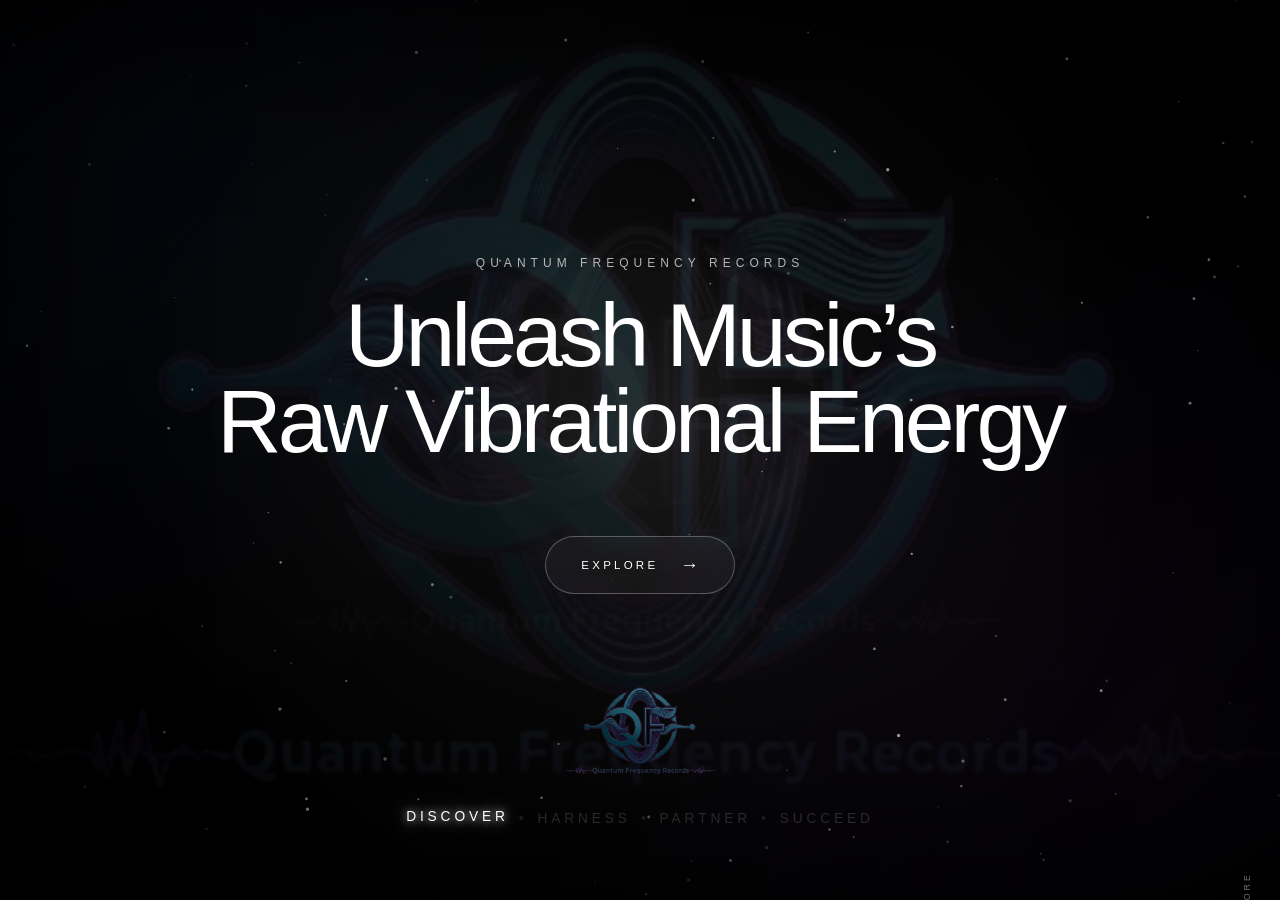
<file: index.html>
<!DOCTYPE html>
<html lang="en">
<head>
    <meta charset="UTF-8">

    <meta
        name="viewport"
        content="width=device-width, initial-scale=1.0"
    >

    <meta
        name="description"
        content="Quantum Frequency Records — Unleash Music's Raw Vibrational Energy."
    >

    <meta
        name="theme-color"
        content="#000000"
    >

    <title>Quantum Frequency Records</title>

    <link
        rel="stylesheet"
        href="css/style.css"
    >
</head>

<body>

    <!-- =========================================================
         LANDING PAGE
    ========================================================== -->

    <main
        id="landing"
        class="landing"
        aria-label="Quantum Frequency Records introduction"
    >

        <!-- Atmospheric background -->
        <div class="ambient-background"></div>

        <!-- Optional background image -->
        <div class="background-image"></div>

        <!-- Large logo watermark -->
        <div
            class="logo-watermark"
            aria-hidden="true"
        >
            <img
                src="assets/images/logo/qfr-logo.png"
                alt=""
            >
        </div>

        <!-- Particle canvas -->
        <canvas
            id="particleCanvas"
            aria-hidden="true"
        ></canvas>

        <!-- Dark cinematic overlay -->
        <div
            class="cinematic-overlay"
            aria-hidden="true"
        ></div>

        <!-- Main content -->
        <section class="landing-content">

            <!-- Main headline -->
            <div class="headline-wrapper">

                <p class="eyebrow">
                    QUANTUM FREQUENCY RECORDS
                </p>

                <h1>
                    Unleash Music’s<br>
                    Raw Vibrational Energy
                </h1>

            </div>


            <!-- Explore button -->
            <button
                id="exploreButton"
                class="explore-button"
                type="button"
            >

                <span class="button-text">
                    Explore
                </span>

                <span
                    class="button-arrow"
                    aria-hidden="true"
                >
                    →
                </span>

            </button>


            <!-- Animated subtitle -->
            <div
                class="subtitle"
                aria-label="Discover, Harness, Partner, Succeed"
            >

                <span class="subtitle-word active">
                    Discover
                </span>

                <span class="subtitle-separator">
                    •
                </span>

                <span class="subtitle-word">
                    Harness
                </span>

                <span class="subtitle-separator">
                    •
                </span>

                <span class="subtitle-word">
                    Partner
                </span>

                <span class="subtitle-separator">
                    •
                </span>

                <span class="subtitle-word">
                    Succeed
                </span>

            </div>

        </section>


        <!-- Bottom logo -->
        <div class="bottom-brand">

            <img
                src="assets/images/logo/qfr-logo.png"
                alt="Quantum Frequency Records"
            >

        </div>


        <!-- Scroll indicator -->
        <div
            class="scroll-indicator"
            aria-hidden="true"
        >

            <span class="scroll-line"></span>

            <span class="scroll-text">
                EXPLORE
            </span>

        </div>

    </main>


    <!-- =========================================================
         JAVASCRIPT
    ========================================================== -->

    <script src="js/landing.js"></script>

</body>
</html>
</file>
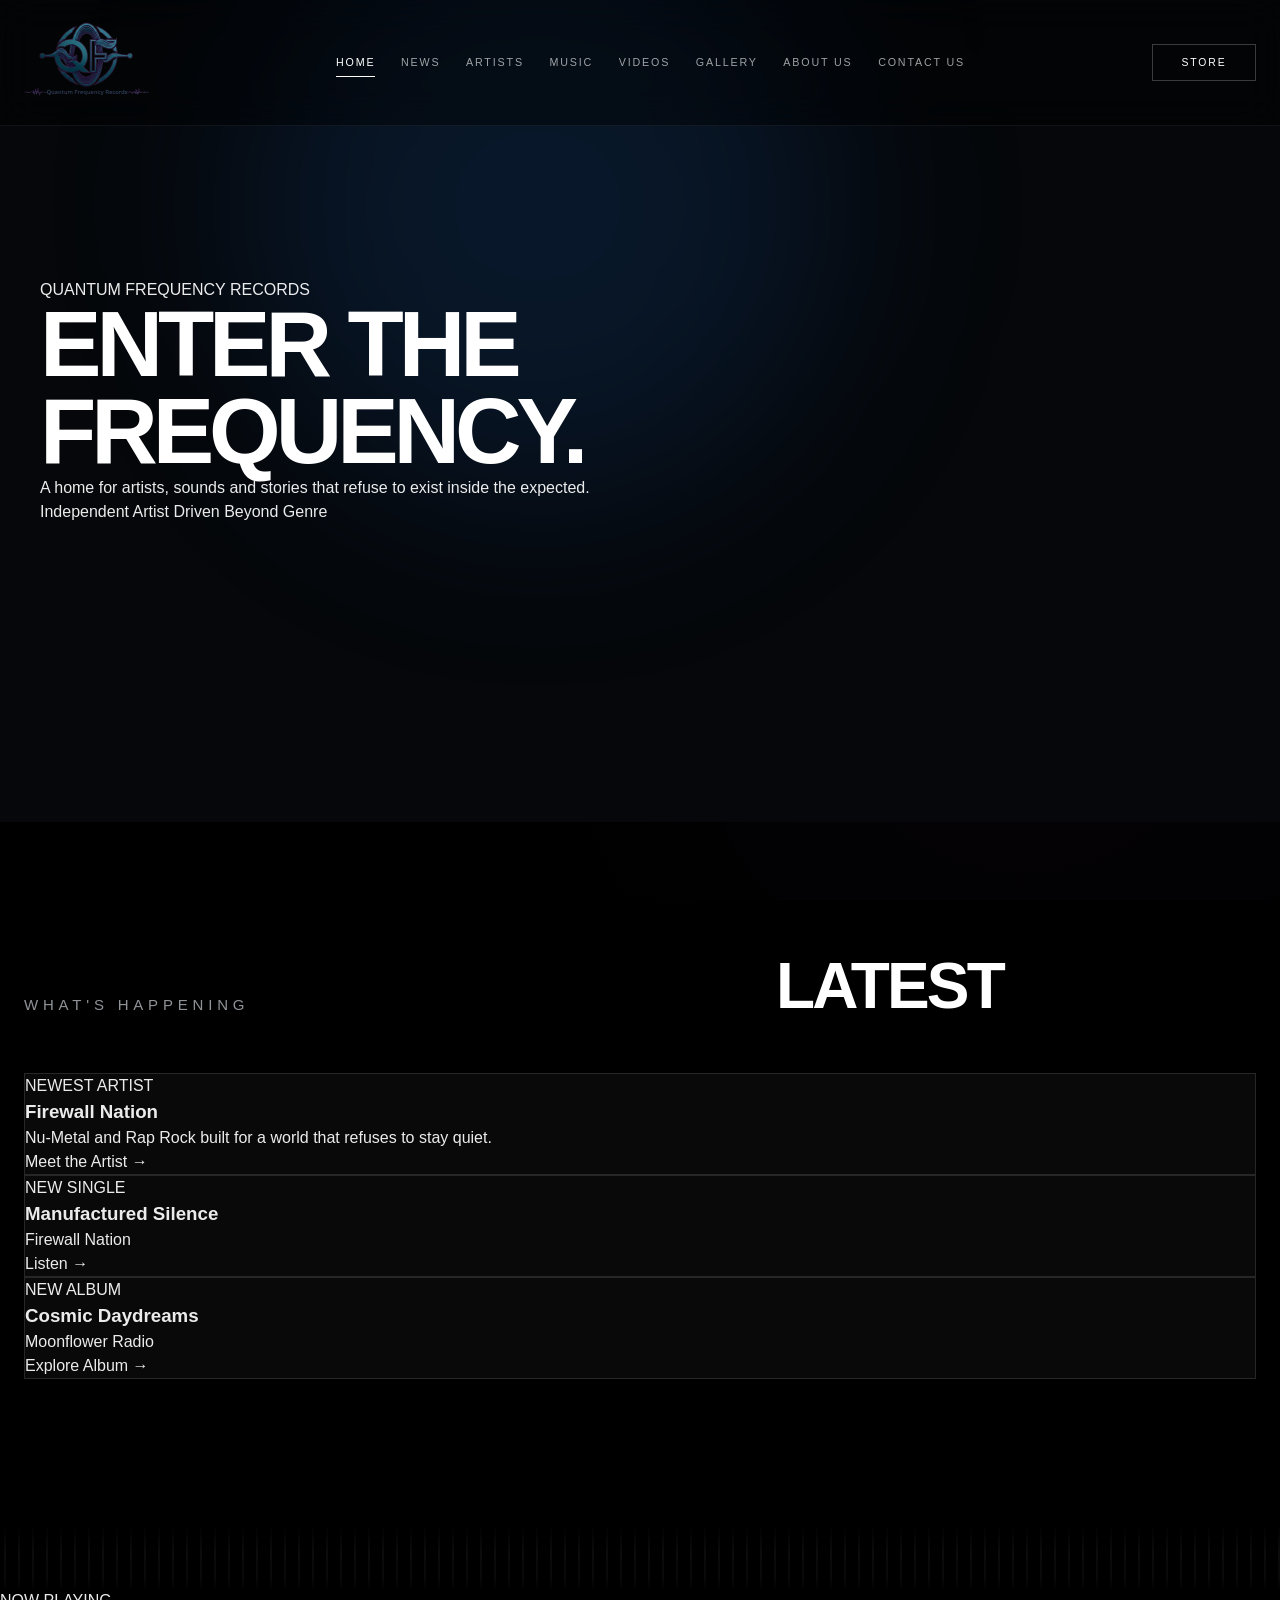
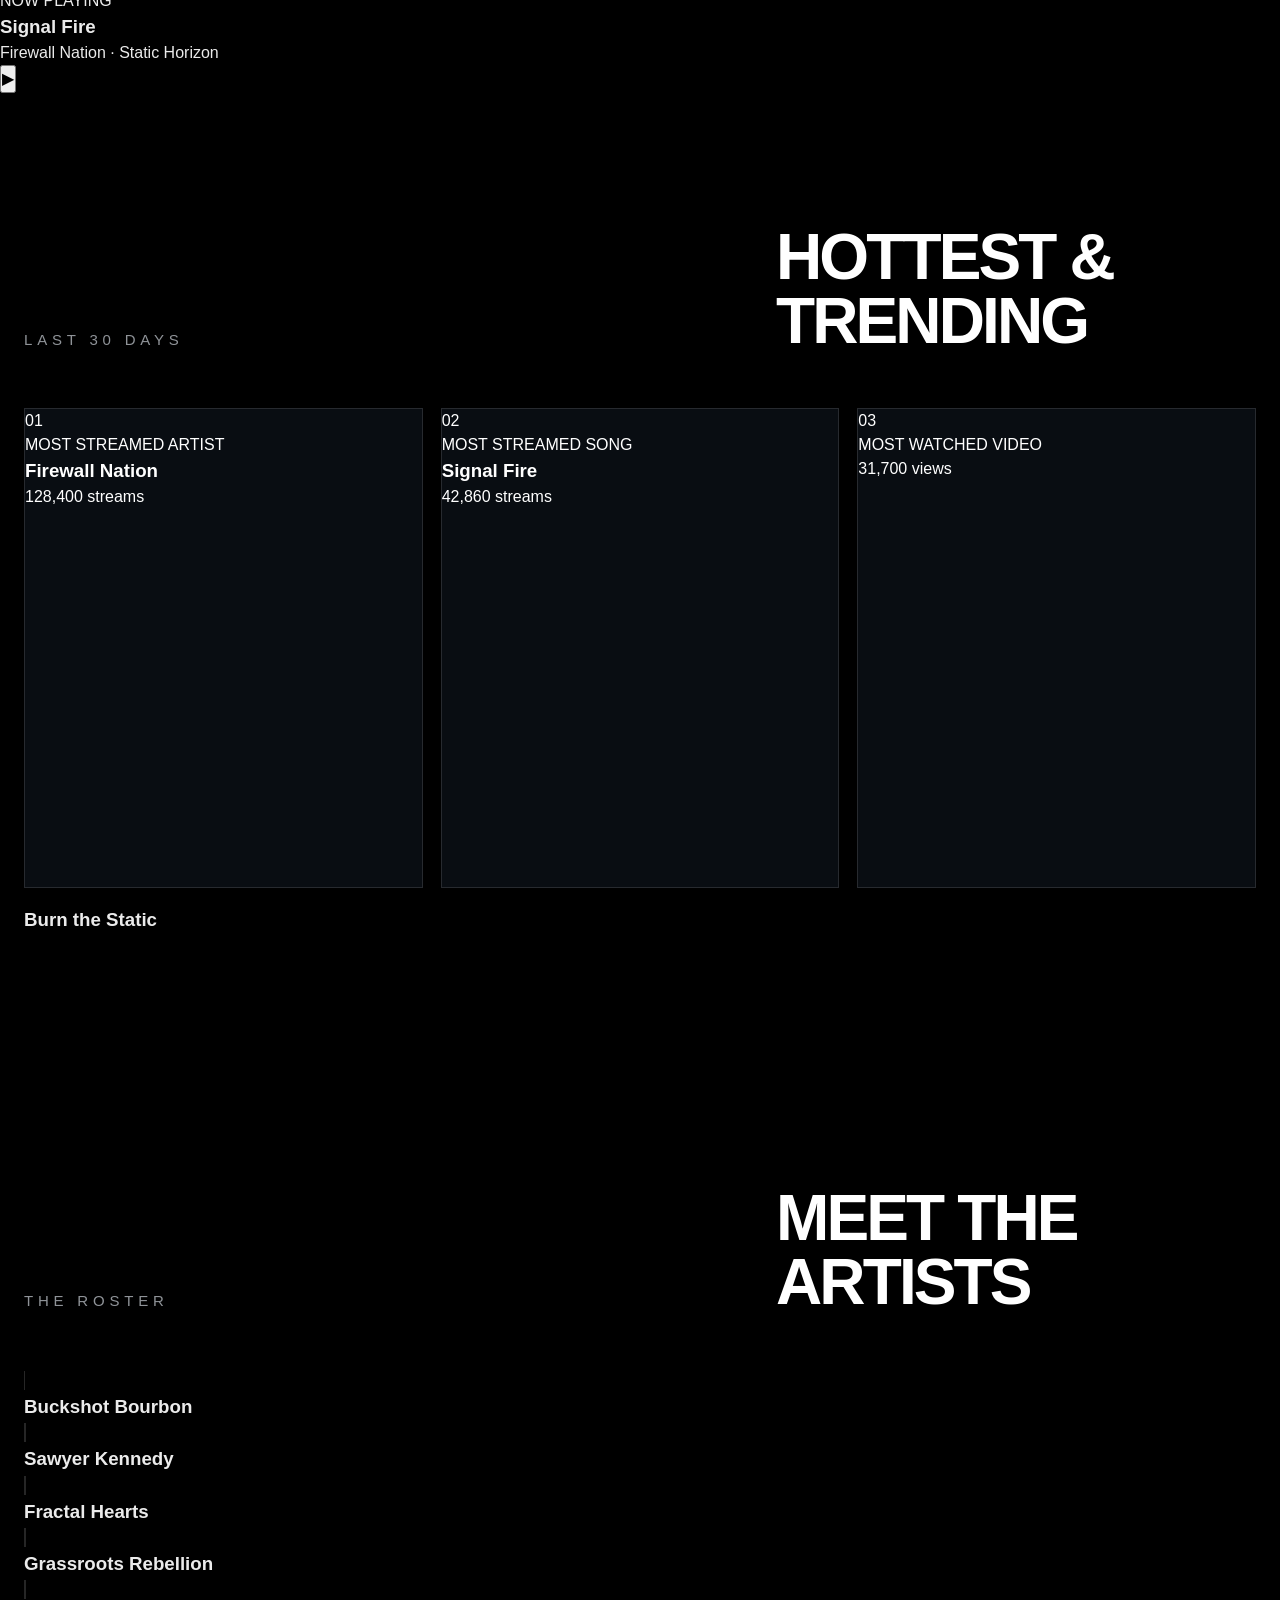
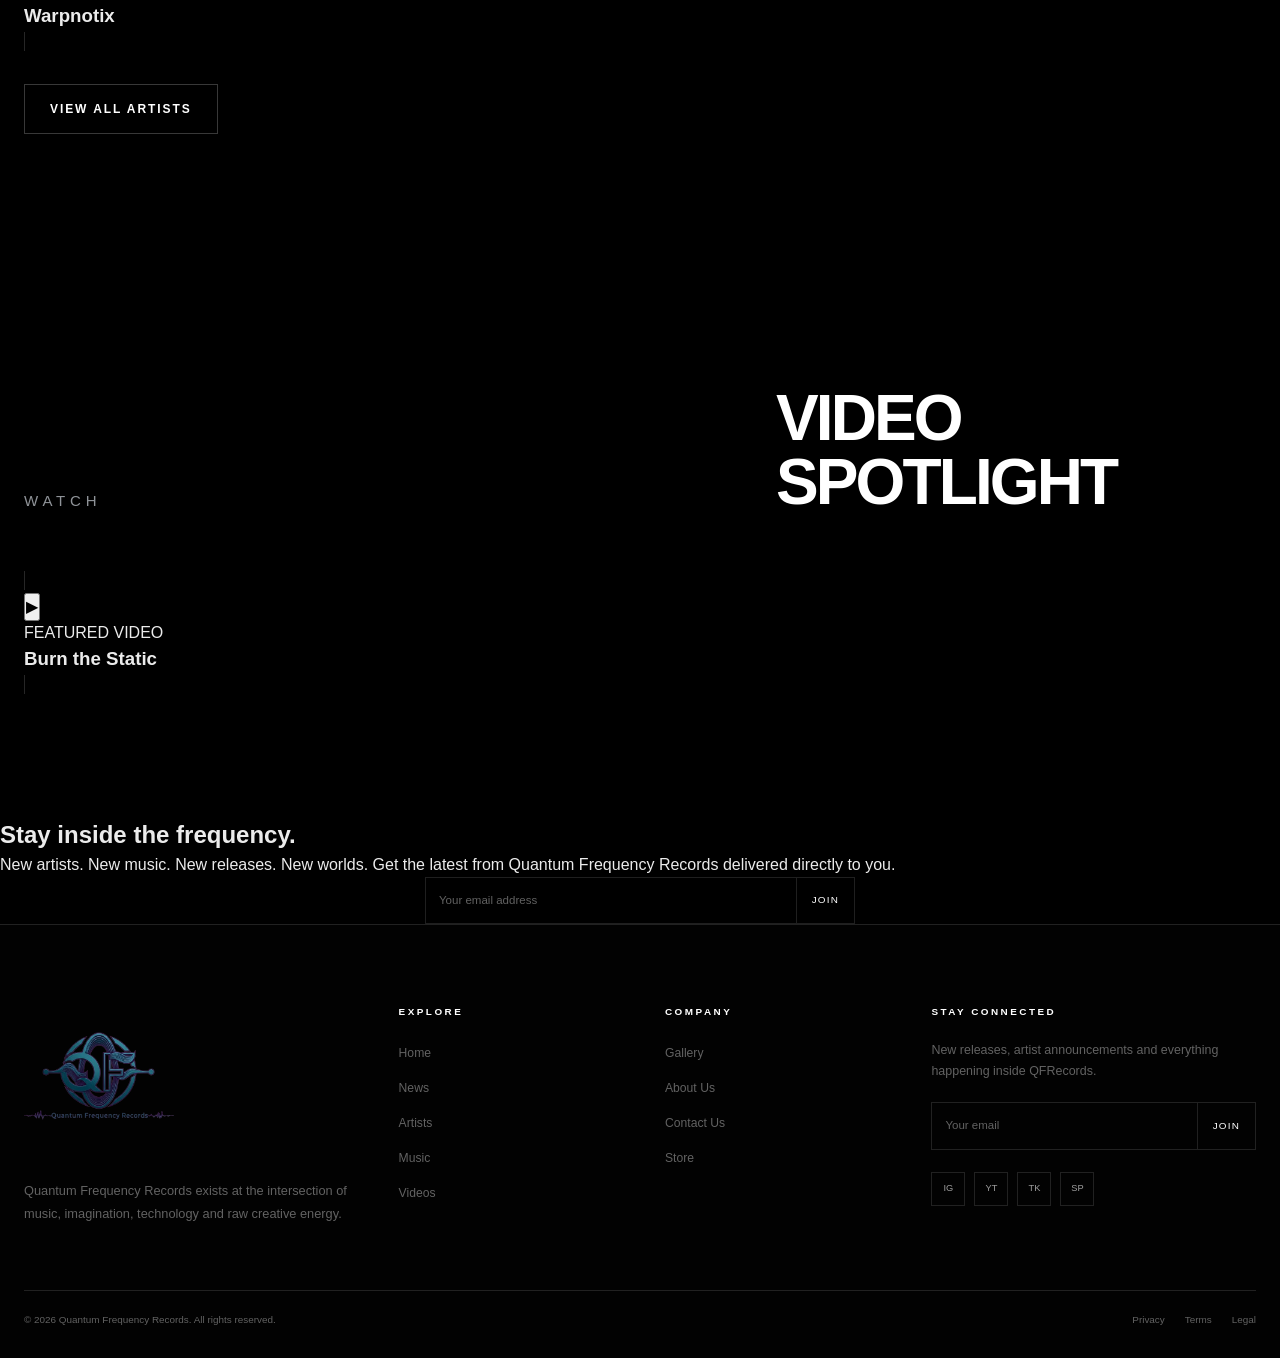
<file: pages/1home.html>
<!DOCTYPE html>
<html lang="en">

<head>

    <meta charset="UTF-8">

    <meta
        name="viewport"
        content="width=device-width, initial-scale=1.0"
    >

    <meta
        name="description"
        content="Quantum Frequency Records — Discover artists, music, videos and the raw energy of the QFRecords universe."
    >

    <meta
        name="theme-color"
        content="#000000"
    >

    <title>
        Quantum Frequency Records
    </title>


    <!-- Universal site styles -->

    <link
        rel="stylesheet"
        href="../css/site.css"
    >


    <!-- Homepage styles -->

    <link
        rel="stylesheet"
        href="../css/home.css"
    >

</head>


<body>

<main class="qfr-page">


    <!-- =====================================================
         UNIVERSAL HEADER
    ====================================================== -->

    <header class="qfr-header">

        <div class="qfr-header-inner">


            <a
                href="../index.html"
                class="qfr-header-logo"
                aria-label="Quantum Frequency Records"
            >

                <img
                    src="../assets/images/logo/qfr-logo.png"
                    alt="Quantum Frequency Records"
                >

            </a>


            <nav
                class="qfr-navigation"
                aria-label="Main navigation"
            >

                <a
                    href="home.html"
                    class="active"
                >
                    Home
                </a>

                <a href="news.html">
                    News
                </a>

                <a href="artists.html">
                    Artists
                </a>

                <a href="music.html">
                    Music
                </a>

                <a href="videos.html">
                    Videos
                </a>

                <a href="gallery.html">
                    Gallery
                </a>

                <a href="about.html">
                    About Us
                </a>

                <a href="contact.html">
                    Contact Us
                </a>

            </nav>


            <div class="qfr-store">

                <a href="store.html">
                    Store
                </a>

            </div>


            <button
                class="qfr-menu-button"
                type="button"
                aria-label="Open navigation menu"
                aria-expanded="false"
            >

                <span></span>
                <span></span>
                <span></span>

            </button>

        </div>


        <!-- Mobile navigation -->

        <div class="qfr-mobile-navigation">

            <nav>

                <a href="home.html">
                    Home
                </a>

                <a href="news.html">
                    News
                </a>

                <a href="artists.html">
                    Artists
                </a>

                <a href="music.html">
                    Music
                </a>

                <a href="videos.html">
                    Videos
                </a>

                <a href="gallery.html">
                    Gallery
                </a>

                <a href="about.html">
                    About Us
                </a>

                <a href="contact.html">
                    Contact Us
                </a>

                <a
                    href="store.html"
                    class="qfr-mobile-store"
                >
                    Store
                </a>

            </nav>

        </div>

    </header>



    <!-- =====================================================
         HOMEPAGE CONTENT
    ====================================================== -->

    <div class="qfr-page-content">


        <!-- =================================================
             HERO
        ================================================== -->

        <section class="qfr-home-hero">


            <div
                class="qfr-home-hero-image"
                aria-hidden="true"
            ></div>


            <div class="qfr-home-hero-content">

                <p class="qfr-home-kicker">
                    QUANTUM FREQUENCY RECORDS
                </p>


                <h1 class="qfr-home-title">
                    Enter the<br>
                    Frequency.
                </h1>


                <p class="qfr-home-intro">

                    A home for artists,
                    sounds and stories that
                    refuse to exist inside the
                    expected.

                </p>


                <div class="qfr-home-meta">

                    <span>
                        Independent
                    </span>

                    <span>
                        Artist Driven
                    </span>

                    <span>
                        Beyond Genre
                    </span>

                </div>

            </div>

        </section>



        <!-- =================================================
             LATEST
        ================================================== -->

        <section class="qfr-section">

            <div class="qfr-container">


                <div class="qfr-section-heading">

                    <p class="qfr-section-kicker">
                        WHAT'S HAPPENING
                    </p>

                    <h2 class="qfr-section-title">
                        Latest
                    </h2>

                </div>


                <div class="qfr-latest-grid">


                    <!-- Featured artist -->

                    <article class="qfr-card qfr-latest-feature">


                        <div
                            class="qfr-feature-image"
                            style="
                                background-image:
                                url('../assets/images/artists/firewall-nation.png');
                            "
                        ></div>


                        <div
                            class="qfr-feature-overlay"
                        ></div>


                        <div class="qfr-feature-content">

                            <p class="qfr-feature-type">
                                NEWEST ARTIST
                            </p>

                            <h3
                               class="qfr-feature-title"
                               data-home-featured-artist
                               >
                               Firewall Nation
                            </h3>

                            <p class="qfr-feature-description">
                                Nu-Metal and Rap Rock
                                built for a world that
                                refuses to stay quiet.
                            </p>

                            <a
                                class="qfr-feature-link"
                                href="artists.html"
                            >
                                Meet the Artist →
                            </a>

                        </div>

                    </article>



                    <!-- New single -->

                    <article class="qfr-card qfr-latest-small">


                        <div
                            class="qfr-feature-image"
                            style="
                                background-image:
                                url('../assets/images/songs/new-single-placeholder.jpg');
                            "
                        ></div>


                        <div
                            class="qfr-feature-overlay"
                        ></div>


                        <div class="qfr-feature-content">

                            <p class="qfr-feature-type">
                                NEW SINGLE
                            </p>

                            <h3
    class="qfr-feature-title"
    data-home-featured-song
>
    Manufactured Silence
</h3>

                            <p class="qfr-feature-description">
                                Firewall Nation
                            </p>

                            <a
                                class="qfr-feature-link"
                                href="music.html"
                            >
                                Listen →
                            </a>

                        </div>

                    </article>



                    <!-- New album -->

                    <article class="qfr-card qfr-latest-small">


                        <div
                            class="qfr-feature-image"
                            style="
                                background-image:
                                url('../assets/images/albums/new-album-placeholder.jpg');
                            "
                        ></div>


                        <div
                            class="qfr-feature-overlay"
                        ></div>


                        <div class="qfr-feature-content">

                            <p class="qfr-feature-type">
                                NEW ALBUM
                            </p>

                           <h3
    class="qfr-feature-title"
    data-home-featured-album
>
    Cosmic Daydreams   
</h3> 

                            <p class="qfr-feature-description">
                                Moonflower Radio
                            </p>

                            <a
                                class="qfr-feature-link"
                                href="music.html"
                            >
                                Explore Album →
                            </a>

                        </div>

                    </article>


                </div>

            </div>

        </section>



        <!-- =================================================
             SOUND WAVE
        ================================================== -->

        <div class="qfr-wave-divider"></div>



        <!-- =================================================
             NOW PLAYING UNIVERSE
        ================================================== -->

        <section class="qfr-now-playing">

            <div class="qfr-now-playing-inner">


                <div class="qfr-now-label">
                    NOW PLAYING
                </div>


                <div class="qfr-now-track">


                    <div
                        class="qfr-now-art"
                        aria-hidden="true"
                    ></div>


                    <div class="qfr-now-information">

                        <h3>
                            Signal Fire
                        </h3>

                        <p>
                            Firewall Nation
                            · Static Horizon
                        </p>

                    </div>

                </div>


                <div class="qfr-player">

                    <div
                        class="qfr-player-bars"
                        aria-hidden="true"
                    >

                        <span></span>
                        <span></span>
                        <span></span>
                        <span></span>
                        <span></span>
                        <span></span>

                    </div>


                    <button
                        class="qfr-player-button"
                        type="button"
                        id="nowPlayingButton"
                        aria-label="Play current song"
                    >
                        ▶
                    </button>

                </div>


            </div>

        </section>



        <!-- =================================================
             TRENDING
        ================================================== -->

        <section class="qfr-section">

            <div class="qfr-container">


                <div class="qfr-section-heading">

                    <p class="qfr-section-kicker">
                        LAST 30 DAYS
                    </p>

                    <h2 class="qfr-section-title">
                        Hottest & Trending
                    </h2>

                </div>


                <div class="qfr-trending-grid">


                    <!-- Artist -->

                    <article class="qfr-card qfr-trending-card">

                        <div>

                            <div class="qfr-trending-number">
                                01
                            </div>

                            <p class="qfr-trending-type">
                                MOST STREAMED ARTIST
                            </p>

                        </div>


                        <div>

                            <h3 class="qfr-trending-name">
                                Firewall Nation
                            </h3>

                            <p class="qfr-trending-stat">
                                128,400 streams
                            </p>

                        </div>

                    </article>



                    <!-- Song -->

                    <article class="qfr-card qfr-trending-card">

                        <div>

                            <div class="qfr-trending-number">
                                02
                            </div>

                            <p class="qfr-trending-type">
                                MOST STREAMED SONG
                            </p>

                        </div>


                        <div>

                            <h3 class="qfr-trending-name">
                                Signal Fire
                            </h3>

                            <p class="qfr-trending-stat">
                                42,860 streams
                            </p>

                        </div>

                    </article>



                    <!-- Video -->

                    <article class="qfr-card qfr-trending-card">

                        <div>

                            <div class="qfr-trending-number">
                                03
                            </div>

                            <p class="qfr-trending-type">
                                MOST WATCHED VIDEO
                            </p>

                        </div>


                        <div>


                            </>

                            <p class="qfr-trending-stat">
                                31,700 views
                            </p>

                        </div>

                    </article>

                    <h3
    class="qfr-video-title"
    data-home-featured-video
>
    Burn the Static
</h3>

                </div>

            </div>

        </section>



        <!-- =================================================
             ARTISTS
        ================================================== -->

        <section class="qfr-section">

            <div class="qfr-container">


                <div class="qfr-section-heading">

                    <p class="qfr-section-kicker">
                        THE ROSTER
                    </p>

                    <h2 class="qfr-section-title">
                        Meet the Artists
                    </h2>

                </div>


                <div class="qfr-artist-strip">


                    <a
                        href="artists.html"
                        class="qfr-card qfr-artist-item"
                    >

                        <div
                            class="qfr-artist-image"
                            style="
                                background-image:
                                url('../assets/images/artists/buckshot-bourbon.jpg');
                            "
                        ></div>

                        <div class="qfr-artist-overlay"></div>

                        <h3 class="qfr-artist-name">
                            Buckshot Bourbon
                        </h3>

                    </a>



                    <a
                        href="artists.html"
                        class="qfr-card qfr-artist-item"
                    >

                        <div
                            class="qfr-artist-image"
                            style="
                                background-image:
                                url('../assets/images/artists/sawyer-kennedy.jpg');
                            "
                        ></div>

                        <div class="qfr-artist-overlay"></div>

                        <h3 class="qfr-artist-name">
                            Sawyer Kennedy
                        </h3>

                    </a>



                    <a
                        href="artists.html"
                        class="qfr-card qfr-artist-item"
                    >

                        <div
                            class="qfr-artist-image"
                            style="
                                background-image:
                                url('../assets/images/artists/fractal-hearts.jpg');
                            "
                        ></div>

                        <div class="qfr-artist-overlay"></div>

                        <h3 class="qfr-artist-name">
                            Fractal Hearts
                        </h3>

                    </a>



                    <a
                        href="artists.html"
                        class="qfr-card qfr-artist-item"
                    >

                        <div
                            class="qfr-artist-image"
                            style="
                                background-image:
                                url('../assets/images/artists/grassroots-rebellion.jpg');
                            "
                        ></div>

                        <div class="qfr-artist-overlay"></div>

                        <h3 class="qfr-artist-name">
                            Grassroots Rebellion
                        </h3>

                    </a>



                    <a
                        href="artists.html"
                        class="qfr-card qfr-artist-item"
                    >

                        <div
                            class="qfr-artist-image"
                            style="
                                background-image:
                                url('../assets/images/artists/warpnotix.jpg');
                            "
                        ></div>

                        <div class="qfr-artist-overlay"></div>

                        <h3 class="qfr-artist-name">
                            Warpnotix
                        </h3>

                    </a>


                </div>


                <div style="margin-top: 30px;">

                    <a
                        href="artists.html"
                        class="qfr-button"
                    >
                        View All Artists
                    </a>

                </div>

            </div>

        </section>



        <!-- =================================================
             VIDEO SPOTLIGHT
        ================================================== -->

        <section class="qfr-section">

            <div class="qfr-container">


                <div class="qfr-section-heading">

                    <p class="qfr-section-kicker">
                        WATCH
                    </p>

                    <h2 class="qfr-section-title">
                        Video Spotlight
                    </h2>

                </div>


                <a
                    href="videos.html"
                    class="qfr-card qfr-video-feature"
                >


                    <div
                        class="qfr-video-background"
                    ></div>


                    <div
                        class="qfr-video-overlay"
                    ></div>


                    <div
                        class="qfr-video-content"
                    >

                        <button
                            class="qfr-video-play"
                            type="button"
                            aria-label="Play video"
                        >
                            ▶
                        </button>


                        <p class="qfr-feature-type">
                            FEATURED VIDEO
                        </p>


                        <h3 class="qfr-video-title">
                            Burn the Static
                        </h3>

                    </div>

                </a>

            </div>

        </section>



        <!-- =================================================
             NEWSLETTER / CTA
        ================================================== -->

        <section class="qfr-home-cta">

            <h2>
                Stay inside
                the frequency.
            </h2>


            <p>

                New artists. New music.
                New releases. New worlds.

                Get the latest from
                Quantum Frequency Records
                delivered directly to you.

            </p>


            <form
                class="qfr-newsletter-form"
                style="
                    max-width: 430px;
                    margin: 0 auto;
                "
            >

                <input
                    type="email"
                    placeholder="Your email address"
                    required
                >

                <button type="submit">
                    Join
                </button>

            </form>

        </section>


    </div>



    <!-- =====================================================
         FOOTER
    ====================================================== -->

    <footer class="qfr-footer">


        <div class="qfr-footer-grid">


            <div class="qfr-footer-brand">

                <img
                    class="qfr-footer-logo"
                    src="../assets/images/logo/qfr-logo.png"
                    alt="Quantum Frequency Records"
                >

                <p class="qfr-footer-description">

                    Quantum Frequency Records
                    exists at the intersection
                    of music, imagination,
                    technology and raw
                    creative energy.

                </p>

            </div>



            <div>

                <h3 class="qfr-footer-heading">
                    Explore
                </h3>

                <ul class="qfr-footer-links">

                    <li>
                        <a href="home.html">
                            Home
                        </a>
                    </li>

                    <li>
                        <a href="news.html">
                            News
                        </a>
                    </li>

                    <li>
                        <a href="artists.html">
                            Artists
                        </a>
                    </li>

                    <li>
                        <a href="music.html">
                            Music
                        </a>
                    </li>

                    <li>
                        <a href="videos.html">
                            Videos
                        </a>
                    </li>

                </ul>

            </div>



            <div>

                <h3 class="qfr-footer-heading">
                    Company
                </h3>

                <ul class="qfr-footer-links">

                    <li>
                        <a href="gallery.html">
                            Gallery
                        </a>
                    </li>

                    <li>
                        <a href="about.html">
                            About Us
                        </a>
                    </li>

                    <li>
                        <a href="contact.html">
                            Contact Us
                        </a>
                    </li>

                    <li>
                        <a href="store.html">
                            Store
                        </a>
                    </li>

                </ul>

            </div>



            <div class="qfr-newsletter">

                <h3 class="qfr-footer-heading">
                    Stay Connected
                </h3>

                <p>

                    New releases,
                    artist announcements
                    and everything
                    happening inside
                    QFRecords.

                </p>


                <form class="qfr-newsletter-form">

                    <input
                        type="email"
                        placeholder="Your email"
                        aria-label="Email address"
                        required
                    >

                    <button type="submit">
                        Join
                    </button>

                </form>


                <div
                    class="qfr-social-links"
                    style="margin-top:22px;"
                >

                    <a href="#">
                        IG
                    </a>

                    <a href="#">
                        YT
                    </a>

                    <a href="#">
                        TK
                    </a>

                    <a href="#">
                        SP
                    </a>

                </div>

            </div>


        </div>



        <div class="qfr-footer-bottom">

            <p>
                © 2026 Quantum Frequency Records.
                All rights reserved.
            </p>


            <div class="qfr-footer-legal">

                <a href="#">
                    Privacy
                </a>

                <a href="#">
                    Terms
                </a>

                <a href="#">
                    Legal
                </a>

            </div>

        </div>


    </footer>


</main>


<script src="../js/site.js"></script>

<script src="../js/data.js"></script>

<script src="../js/home.js"></script>


<script>

/*
    Temporary Now Playing button.

    We will replace this with the actual
    music player once the Music system
    is built.
*/

const nowPlayingButton =
    document.getElementById(
        "nowPlayingButton"
    );


if (nowPlayingButton) {

    nowPlayingButton.addEventListener(
        "click",
        () => {

            alert(
                "The QFRecords Now Playing player will be connected during the Music Phase."
            );

        }
    );

}

</script>


</body>

</html></head>
</file>
<file: css/style.css>
/* ============================================================
   QUANTUM FREQUENCY RECORDS
   LANDING PAGE
   ============================================================ */


/* ------------------------------------------------------------
   RESET
------------------------------------------------------------ */

* {
    margin: 0;
    padding: 0;
    box-sizing: border-box;
}


html {
    width: 100%;
    min-height: 100%;
    background: #000;
    scroll-behavior: smooth;
}


body {
    width: 100%;
    min-height: 100%;
    background: #000;
    color: #fff;
    font-family:
        Inter,
        Helvetica Neue,
        Helvetica,
        Arial,
        sans-serif;

    overflow-x: hidden;
}


/* ------------------------------------------------------------
   LANDING CONTAINER
------------------------------------------------------------ */

.landing {
    position: relative;

    width: 100%;
    min-height: 100svh;

    display: flex;
    align-items: center;
    justify-content: center;

    overflow: hidden;

    background: #000;
}


/* ------------------------------------------------------------
   OPTIONAL BACKGROUND IMAGE
------------------------------------------------------------ */

.background-image {
    position: absolute;
    inset: 0;

    z-index: 0;

    background-image:
        url("../assets/images/backgrounds/landing-background.jpg");

    background-size: cover;
    background-position: center;

    opacity: 0;

    transition: opacity 2s ease;

    pointer-events: none;
}


/*
   If the background image exists, JavaScript will add
   the "background-loaded" class.
*/

.background-loaded .background-image {
    opacity: 0.18;
}


/* ------------------------------------------------------------
   AMBIENT BACKGROUND
------------------------------------------------------------ */

.ambient-background {
    position: absolute;
    inset: -20%;

    z-index: 1;

    background:

        radial-gradient(
            circle at 50% 48%,
            rgba(255, 255, 255, 0.10) 0%,
            rgba(255, 255, 255, 0.035) 18%,
            transparent 48%
        ),

        radial-gradient(
            circle at 15% 20%,
            rgba(100, 140, 255, 0.08),
            transparent 38%
        ),

        radial-gradient(
            circle at 85% 80%,
            rgba(160, 80, 255, 0.07),
            transparent 40%
        );

    animation:
        ambientMovement 18s ease-in-out infinite alternate;

    pointer-events: none;
}


@keyframes ambientMovement {

    0% {
        transform: scale(1) translate3d(0, 0, 0);
    }

    50% {
        transform: scale(1.04) translate3d(-1%, 1%, 0);
    }

    100% {
        transform: scale(1.08) translate3d(1%, -1%, 0);
    }

}


/* ------------------------------------------------------------
   LOGO WATERMARK
------------------------------------------------------------ */

.logo-watermark {
    position: absolute;

    width: min(72vw, 720px);

    left: 50%;
    top: 50%;

    transform:
        translate(-50%, -50%)
        scale(1);

    z-index: 2;

    opacity: 0.035;

    pointer-events: none;

    animation:
        watermarkPulse 12s ease-in-out infinite;
}


.logo-watermark img {
    display: block;

    width: 100%;
    height: auto;

    filter:
        grayscale(100%)
        brightness(2);
}


@keyframes watermarkPulse {

    0%,
    100% {
        opacity: 0.025;
        transform:
            translate(-50%, -50%)
            scale(1);
    }

    50% {
        opacity: 0.055;
        transform:
            translate(-50%, -50%)
            scale(1.035);
    }

}


/* ------------------------------------------------------------
   PARTICLE CANVAS
------------------------------------------------------------ */

#particleCanvas {
    position: absolute;

    inset: 0;

    width: 100%;
    height: 100%;

    z-index: 3;

    pointer-events: none;
}


/* ------------------------------------------------------------
   CINEMATIC OVERLAY
------------------------------------------------------------ */

.cinematic-overlay {
    position: absolute;

    inset: 0;

    z-index: 4;

    pointer-events: none;

    background:

        radial-gradient(
            ellipse at center,
            transparent 25%,
            rgba(0, 0, 0, 0.22) 65%,
            rgba(0, 0, 0, 0.82) 100%
        );

    box-shadow:
        inset 0 0 180px rgba(0, 0, 0, 0.85);
}


/* ------------------------------------------------------------
   LANDING CONTENT
------------------------------------------------------------ */

.landing-content {
    position: relative;

    z-index: 10;

    width: min(92%, 1100px);

    min-height: 100svh;

    display: flex;

    flex-direction: column;

    align-items: center;

    justify-content: center;

    text-align: center;

    padding:
        80px
        20px
        130px;

    animation:
        contentReveal 1.8s ease forwards;
}


@keyframes contentReveal {

    from {
        opacity: 0;
        transform: translateY(20px);
    }

    to {
        opacity: 1;
        transform: translateY(0);
    }

}


/* ------------------------------------------------------------
   EYEBROW
------------------------------------------------------------ */

.eyebrow {
    margin-bottom: 22px;

    font-size: clamp(
        0.55rem,
        1vw,
        0.75rem
    );

    letter-spacing: 0.42em;

    font-weight: 500;

    opacity: 0.68;
}


/* ------------------------------------------------------------
   HEADLINE
------------------------------------------------------------ */

.headline-wrapper {
    max-width: 1050px;
}


h1 {
    font-size: clamp(
        2.4rem,
        7vw,
        6.8rem
    );

    line-height: 0.96;

    letter-spacing: -0.045em;

    font-weight: 300;

    text-wrap: balance;

    text-shadow:
        0 0 30px rgba(255, 255, 255, 0.06),
        0 0 80px rgba(255, 255, 255, 0.035);
}


/* ------------------------------------------------------------
   EXPLORE BUTTON
------------------------------------------------------------ */

.explore-button {
    position: relative;

    margin-top: 72px;

    min-width: 190px;

    padding: 17px 27px;

    border: 1px solid rgba(255, 255, 255, 0.28);

    border-radius: 999px;

    background:
        rgba(255, 255, 255, 0.035);

    color: #fff;

    display: flex;

    align-items: center;
    justify-content: center;

    gap: 22px;

    font-size: 0.72rem;

    letter-spacing: 0.28em;

    text-transform: uppercase;

    cursor: pointer;

    backdrop-filter: blur(12px);

    -webkit-backdrop-filter: blur(12px);

    transition:
        transform 0.35s ease,
        background 0.35s ease,
        border-color 0.35s ease,
        box-shadow 0.35s ease;

    overflow: hidden;
}


.explore-button::before {
    content: "";

    position: absolute;

    inset: 0;

    background:
        linear-gradient(
            110deg,
            transparent 20%,
            rgba(255, 255, 255, 0.15) 50%,
            transparent 80%
        );

    transform: translateX(-120%);

    transition:
        transform 0.8s ease;
}


.explore-button:hover::before {
    transform: translateX(120%);
}


.explore-button:hover {
    transform: translateY(-3px);

    border-color:
        rgba(255, 255, 255, 0.65);

    background:
        rgba(255, 255, 255, 0.09);

    box-shadow:
        0 0 30px rgba(255, 255, 255, 0.08);
}


.explore-button:active {
    transform: translateY(0);
}


.button-text,
.button-arrow {
    position: relative;

    z-index: 2;
}


.button-arrow {
    font-size: 1.15rem;

    letter-spacing: 0;

    transition:
        transform 0.3s ease;
}


.explore-button:hover .button-arrow {
    transform: translateX(5px);
}


/* ------------------------------------------------------------
   SUBTITLE
------------------------------------------------------------ */

.subtitle {
    position: absolute;

    bottom: 74px;

    left: 20px;
    right: 20px;

    display: flex;

    justify-content: center;
    align-items: center;

    flex-wrap: wrap;

    gap: 10px;

    font-size: clamp(
        0.62rem,
        1.3vw,
        0.86rem
    );

    letter-spacing: 0.28em;

    text-transform: uppercase;

    color: rgba(255, 255, 255, 0.38);
}


.subtitle-word {
    position: relative;

    transition:
        color 0.8s ease,
        opacity 0.8s ease,
        text-shadow 0.8s ease,
        transform 0.8s ease;

    opacity: 0.38;
}


.subtitle-word.active {
    color: #fff;

    opacity: 1;

    transform: translateY(-2px);

    text-shadow:
        0 0 8px rgba(255, 255, 255, 0.9),
        0 0 22px rgba(255, 255, 255, 0.65),
        0 0 50px rgba(255, 255, 255, 0.35);
}


.subtitle-separator {
    opacity: 0.25;
}


/* ------------------------------------------------------------
   BOTTOM BRAND
------------------------------------------------------------ */

.bottom-brand {
    position: absolute;

    z-index: 12;

    bottom: 90px;

    left: 50%;

    transform: translateX(-50%);

    width: min(150px, 28vw);

    opacity: 0.78;

    pointer-events: none;
}


.bottom-brand img {
    display: block;

    width: 100%;

    height: auto;
}


/* ------------------------------------------------------------
   SCROLL INDICATOR
------------------------------------------------------------ */

.scroll-indicator {
    position: absolute;

    z-index: 12;

    right: 28px;

    bottom: 28px;

    display: flex;

    align-items: center;

    gap: 12px;

    transform: rotate(-90deg);

    transform-origin: right bottom;

    opacity: 0.42;

    pointer-events: none;
}


.scroll-text {
    font-size: 0.55rem;

    letter-spacing: 0.35em;
}


.scroll-line {
    display: block;

    width: 55px;

    height: 1px;

    background:
        rgba(255, 255, 255, 0.65);

    position: relative;

    overflow: hidden;
}


.scroll-line::after {
    content: "";

    position: absolute;

    top: 0;
    left: -100%;

    width: 100%;
    height: 100%;

    background: #fff;

    animation:
        scrollLine 2.2s ease-in-out infinite;
}


@keyframes scrollLine {

    0% {
        left: -100%;
    }

    50% {
        left: 0;
    }

    100% {
        left: 100%;
    }

}


/* ------------------------------------------------------------
   TRANSITION STATE
------------------------------------------------------------ */

.landing.is-exiting {
    animation:
        landingExit 1.2s ease forwards;
}


@keyframes landingExit {

    from {
        opacity: 1;
        transform: scale(1);
    }

    to {
        opacity: 0;
        transform: scale(1.025);
    }

}


/* ------------------------------------------------------------
   ACCESSIBILITY
------------------------------------------------------------ */

.explore-button:focus-visible {
    outline: 2px solid #fff;

    outline-offset: 5px;
}


@media (prefers-reduced-motion: reduce) {

    *,
    *::before,
    *::after {
        animation-duration: 0.001ms !important;
        animation-iteration-count: 1 !important;
        scroll-behavior: auto !important;
        transition-duration: 0.001ms !important;
    }

}


/* ------------------------------------------------------------
   MOBILE
------------------------------------------------------------ */

@media (max-width: 600px) {

    .landing-content {
        padding:
            70px
            18px
            120px;
    }


    .eyebrow {
        letter-spacing: 0.25em;

        margin-bottom: 18px;
    }


    h1 {
        font-size:
            clamp(
                2.35rem,
                12vw,
                4.2rem
            );

        line-height: 0.98;
    }


    .explore-button {
        margin-top: 55px;

        min-width: 165px;

        padding: 15px 22px;
    }


    .subtitle {
        bottom: 62px;

        gap: 7px;

        letter-spacing: 0.16em;

        font-size: 0.58rem;
    }


    .bottom-brand {
        bottom: 17px;

        width: 115px;
    }


    .scroll-indicator {
        display: none;
    }


    .logo-watermark {
        width: 100vw;
    }

}


/* ------------------------------------------------------------
   VERY SMALL SCREENS
------------------------------------------------------------ */

@media (max-width: 380px) {

    h1 {
        font-size: 2.15rem;
    }


    .subtitle {
        max-width: 300px;

        margin: 0 auto;

        line-height: 1.8;
    }

}
</file>
<file: css/site.css>
/* ============================================================
   QUANTUM FREQUENCY RECORDS
   UNIVERSAL SITE SYSTEM
   ============================================================ */


/* ------------------------------------------------------------
   GLOBAL VARIABLES
------------------------------------------------------------ */

:root {

    --qfr-black: #050505;

    --qfr-black-deep: #000000;

    --qfr-white: #ffffff;

    --qfr-text: rgba(255, 255, 255, 0.92);

    --qfr-text-soft: rgba(255, 255, 255, 0.62);

    --qfr-text-muted: rgba(255, 255, 255, 0.38);

    --qfr-line: rgba(255, 255, 255, 0.12);

    --qfr-line-bright: rgba(255, 255, 255, 0.28);

    --qfr-glass:
        rgba(255, 255, 255, 0.035);

    --qfr-radius: 2px;

    --qfr-page-width: 1400px;

    --qfr-transition:
        0.35s cubic-bezier(0.22, 1, 0.36, 1);

}


/* ------------------------------------------------------------
   RESET
------------------------------------------------------------ */

* {
    margin: 0;
    padding: 0;
    box-sizing: border-box;
}


html {
    width: 100%;
    min-height: 100%;

    background:
        var(--qfr-black-deep);

    color:
        var(--qfr-white);

    scroll-behavior: smooth;
}


body {
    width: 100%;
    min-height: 100vh;

    background:
        var(--qfr-black-deep);

    color:
        var(--qfr-text);

    font-family:
        Inter,
        Helvetica Neue,
        Helvetica,
        Arial,
        sans-serif;

    line-height: 1.5;

    overflow-x: hidden;

    -webkit-font-smoothing: antialiased;

    text-rendering: optimizeLegibility;
}


img {
    display: block;

    max-width: 100%;
}


button,
input,
textarea,
select {
    font:
        inherit;
}


button {
    cursor: pointer;
}


a {
    color: inherit;

    text-decoration: none;
}


/* ------------------------------------------------------------
   GLOBAL PAGE
------------------------------------------------------------ */

.qfr-page {

    position: relative;

    min-height: 100vh;

    background:
        var(--qfr-black-deep);

    overflow: hidden;
}


/* ------------------------------------------------------------
   UNIVERSAL BACKGROUND
------------------------------------------------------------ */

.qfr-page::before {

    content: "";

    position: fixed;

    inset: 0;

    z-index: 0;

    pointer-events: none;

    background:

        radial-gradient(
            circle at 20% 20%,
            rgba(100, 140, 255, 0.035),
            transparent 35%
        ),

        radial-gradient(
            circle at 80% 75%,
            rgba(160, 90, 255, 0.03),
            transparent 40%
        );
}


/* ------------------------------------------------------------
   PAGE CONTENT LAYER
------------------------------------------------------------ */

.qfr-page-content {

    position: relative;

    z-index: 2;
}


/* ------------------------------------------------------------
   UNIVERSAL HEADER
------------------------------------------------------------ */

.qfr-header {

    position: fixed;

    top: 0;
    left: 0;

    width: 100%;

    z-index: 1000;

    background:
        rgba(0, 0, 0, 0.42);

    border-bottom:
        1px solid
        rgba(255, 255, 255, 0.06);

    backdrop-filter:
        blur(18px);

    -webkit-backdrop-filter:
        blur(18px);

    transition:
        background var(--qfr-transition),
        border-color var(--qfr-transition),
        box-shadow var(--qfr-transition);
}


.qfr-header.scrolled {

    background:
        rgba(0, 0, 0, 0.82);

    border-bottom:
        1px solid
        rgba(255, 255, 255, 0.12);

    box-shadow:
        0 10px 40px
        rgba(0, 0, 0, 0.35);
}


/* ------------------------------------------------------------
   HEADER INNER
------------------------------------------------------------ */

.qfr-header-inner {

    width:
        min(
            calc(100% - 48px),
            var(--qfr-page-width)
        );

    min-height: 78px;

    margin:
        0 auto;

    display: flex;

    align-items: center;

    gap: 40px;
}


/* ------------------------------------------------------------
   HEADER LOGO
------------------------------------------------------------ */

.qfr-header-logo {

    width: 125px;

    flex-shrink: 0;
}


.qfr-header-logo img {

    width: 100%;

    height: auto;

    opacity: 0.92;

    transition:
        opacity var(--qfr-transition),
        transform var(--qfr-transition);
}


.qfr-header-logo:hover img {

    opacity: 1;

    transform:
        scale(1.025);
}


/* ------------------------------------------------------------
   DESKTOP NAVIGATION
------------------------------------------------------------ */

.qfr-navigation {

    flex: 1;

    display: flex;

    align-items: center;

    justify-content: center;

    gap:
        clamp(
            16px,
            2vw,
            32px
        );
}


.qfr-navigation a {

    position: relative;

    padding:
        8px 0;

    color:
        var(--qfr-text-soft);

    font-size:
        0.67rem;

    font-weight: 500;

    letter-spacing:
        0.17em;

    text-transform:
        uppercase;

    white-space:
        nowrap;

    transition:
        color var(--qfr-transition);
}


.qfr-navigation a::after {

    content: "";

    position: absolute;

    left: 0;
    bottom: 2px;

    width: 0;

    height: 1px;

    background:
        var(--qfr-white);

    transition:
        width var(--qfr-transition);
}


.qfr-navigation a:hover {

    color:
        var(--qfr-white);
}


.qfr-navigation a:hover::after {

    width: 100%;
}


.qfr-navigation a.active {

    color:
        var(--qfr-white);
}


.qfr-navigation a.active::after {

    width: 100%;
}


/* ------------------------------------------------------------
   STORE
------------------------------------------------------------ */

.qfr-store {

    flex-shrink: 0;

    display: flex;

    align-items: center;
}


.qfr-store a {

    display: flex;

    align-items: center;

    justify-content: center;

    min-width: 104px;

    padding:
        10px 18px;

    border:
        1px solid
        rgba(255, 255, 255, 0.22);

    color:
        var(--qfr-white);

    font-size:
        0.65rem;

    letter-spacing:
        0.18em;

    text-transform:
        uppercase;

    transition:
        background var(--qfr-transition),
        border-color var(--qfr-transition),
        transform var(--qfr-transition);
}


.qfr-store a:hover {

    background:
        rgba(255, 255, 255, 0.08);

    border-color:
        rgba(255, 255, 255, 0.55);

    transform:
        translateY(-1px);
}


/* ------------------------------------------------------------
   MOBILE MENU BUTTON
------------------------------------------------------------ */

.qfr-menu-button {

    display: none;

    width: 42px;

    height: 42px;

    margin-left: auto;

    padding: 0;

    border:
        1px solid
        rgba(255, 255, 255, 0.16);

    background:
        rgba(255, 255, 255, 0.03);

    color:
        var(--qfr-white);

    align-items: center;

    justify-content: center;

    flex-direction: column;

    gap: 5px;
}


.qfr-menu-button span {

    display: block;

    width: 18px;

    height: 1px;

    background:
        var(--qfr-white);

    transition:
        transform var(--qfr-transition),
        opacity var(--qfr-transition);
}


.qfr-menu-button.open span:nth-child(1) {

    transform:
        translateY(6px)
        rotate(45deg);
}


.qfr-menu-button.open span:nth-child(2) {

    opacity: 0;
}


.qfr-menu-button.open span:nth-child(3) {

    transform:
        translateY(-6px)
        rotate(-45deg);
}


/* ------------------------------------------------------------
   MOBILE NAVIGATION
------------------------------------------------------------ */

.qfr-mobile-navigation {

    display: none;

    position: fixed;

    inset: 78px 0 0 0;

    z-index: 999;

    padding:
        30px 24px 40px;

    background:
        rgba(0, 0, 0, 0.96);

    backdrop-filter:
        blur(25px);

    -webkit-backdrop-filter:
        blur(25px);

    overflow-y: auto;
}


.qfr-mobile-navigation.open {

    display: block;

    animation:
        mobileMenuIn
        0.4s ease forwards;
}


@keyframes mobileMenuIn {

    from {
        opacity: 0;
        transform:
            translateY(-12px);
    }

    to {
        opacity: 1;
        transform:
            translateY(0);
    }

}


.qfr-mobile-navigation nav {

    display: flex;

    flex-direction: column;
}


.qfr-mobile-navigation a {

    padding:
        19px 0;

    border-bottom:
        1px solid
        var(--qfr-line);

    color:
        var(--qfr-text-soft);

    font-size:
        0.78rem;

    letter-spacing:
        0.2em;

    text-transform:
        uppercase;

    transition:
        color var(--qfr-transition),
        padding-left var(--qfr-transition);
}


.qfr-mobile-navigation a:hover {

    color:
        var(--qfr-white);

    padding-left:
        8px;
}


.qfr-mobile-store {

    margin-top: 30px;

    display: block;

    padding:
        15px;

    border:
        1px solid
        var(--qfr-line-bright);

    text-align: center;

    color:
        var(--qfr-white);

    font-size:
        0.7rem;

    letter-spacing:
        0.2em;

    text-transform:
        uppercase;
}


/* ------------------------------------------------------------
   PAGE HERO
------------------------------------------------------------ */

.qfr-page-hero {

    position: relative;

    min-height:
        min(
            72vh,
            700px
        );

    display: flex;

    align-items: flex-end;

    padding:
        170px 24px 90px;

    overflow: hidden;

    background:
        radial-gradient(
            circle at 50% 45%,
            rgba(255,255,255,0.07),
            transparent 45%
        );
}


.qfr-page-hero::after {

    content: "";

    position: absolute;

    inset: 0;

    pointer-events: none;

    background:
        linear-gradient(
            to bottom,
            rgba(0,0,0,0.1),
            rgba(0,0,0,0.5)
        );
}


.qfr-page-hero-inner {

    position: relative;

    z-index: 2;

    width:
        min(
            100%,
            var(--qfr-page-width)
        );

    margin:
        0 auto;
}


.qfr-page-kicker {

    margin-bottom:
        18px;

    color:
        var(--qfr-text-muted);

    font-size:
        0.65rem;

    letter-spacing:
        0.35em;

    text-transform:
        uppercase;
}


.qfr-page-title {

    max-width:
        1000px;

    font-size:
        clamp(
            3rem,
            8vw,
            8rem
        );

    font-weight:
        300;

    line-height:
        0.9;

    letter-spacing:
        -0.05em;
}


.qfr-page-description {

    max-width:
        650px;

    margin-top:
        30px;

    color:
        var(--qfr-text-soft);

    font-size:
        clamp(
            0.9rem,
            1.5vw,
            1.1rem
        );

    line-height:
        1.8;
}


/* ------------------------------------------------------------
   CONTENT CONTAINER
------------------------------------------------------------ */

.qfr-container {

    width:
        min(
            calc(100% - 48px),
            var(--qfr-page-width)
        );

    margin:
        0 auto;
}


.qfr-section {

    position: relative;

    padding:
        110px 0;
}


.qfr-section-small {

    padding:
        70px 0;
}


/* ------------------------------------------------------------
   SECTION HEADING
------------------------------------------------------------ */

.qfr-section-heading {

    margin-bottom:
        48px;
}


.qfr-section-kicker {

    margin-bottom:
        13px;

    color:
        var(--qfr-text-muted);

    font-size:
        0.6rem;

    letter-spacing:
        0.32em;

    text-transform:
        uppercase;
}


.qfr-section-title {

    font-size:
        clamp(
            2rem,
            4vw,
            4rem
        );

    font-weight:
        300;

    line-height:
        1;

    letter-spacing:
        -0.035em;
}


/* ------------------------------------------------------------
   SOUND WAVE DIVIDER
------------------------------------------------------------ */

.qfr-wave-divider {

    position: relative;

    width: 100%;

    height: 90px;

    overflow: hidden;

    opacity: 0.55;
}


.qfr-wave-divider::before,
.qfr-wave-divider::after {

    content: "";

    position: absolute;

    left: -5%;

    width: 110%;

    height: 100%;

    background:
        repeating-linear-gradient(
            90deg,
            transparent 0,
            transparent 12px,
            rgba(255,255,255,0.18) 13px,
            transparent 14px
        );

    mask-image:
        linear-gradient(
            to bottom,
            transparent,
            black,
            transparent
        );

    -webkit-mask-image:
        linear-gradient(
            to bottom,
            transparent,
            black,
            transparent
        );
}


.qfr-wave-divider::before {

    top: 10px;

    transform:
        scaleY(0.7);

    animation:
        waveMove 9s linear infinite;
}


.qfr-wave-divider::after {

    top: 35px;

    transform:
        scaleY(0.45);

    opacity: 0.55;

    animation:
        waveMove 13s linear infinite reverse;
}


@keyframes waveMove {

    from {
        transform:
            translateX(0)
            scaleY(0.7);
    }

    to {
        transform:
            translateX(-80px)
            scaleY(0.7);
    }

}


/* ------------------------------------------------------------
   GLASS CARD
------------------------------------------------------------ */

.qfr-card {

    background:
        var(--qfr-glass);

    border:
        1px solid
        var(--qfr-line);

    transition:
        transform var(--qfr-transition),
        border-color var(--qfr-transition),
        background var(--qfr-transition);
}


.qfr-card:hover {

    transform:
        translateY(-4px);

    background:
        rgba(255,255,255,0.055);

    border-color:
        var(--qfr-line-bright);
}


/* ------------------------------------------------------------
   BUTTON
------------------------------------------------------------ */

.qfr-button {

    display: inline-flex;

    align-items: center;

    justify-content: center;

    min-height: 48px;

    padding:
        0 24px;

    border:
        1px solid
        var(--qfr-line-bright);

    background:
        transparent;

    color:
        var(--qfr-white);

    font-size:
        0.65rem;

    letter-spacing:
        0.2em;

    text-transform:
        uppercase;

    transition:
        background var(--qfr-transition),
        border-color var(--qfr-transition),
        transform var(--qfr-transition);
}


.qfr-button:hover {

    background:
        rgba(255,255,255,0.08);

    border-color:
        rgba(255,255,255,0.6);

    transform:
        translateY(-2px);
}


/* ------------------------------------------------------------
   FOOTER
------------------------------------------------------------ */

.qfr-footer {

    position: relative;

    z-index: 5;

    border-top:
        1px solid
        var(--qfr-line);

    background:
        #020202;

    padding:
        80px 0 30px;
}


.qfr-footer-grid {

    width:
        min(
            calc(100% - 48px),
            var(--qfr-page-width)
        );

    margin:
        0 auto;

    display: grid;

    grid-template-columns:
        1.5fr 1fr 1fr 1.5fr;

    gap:
        50px;
}


.qfr-footer-brand {

    max-width:
        330px;
}


.qfr-footer-logo {

    width:
        150px;

    margin-bottom:
        24px;
}


.qfr-footer-description {

    color:
        var(--qfr-text-muted);

    font-size:
        0.8rem;

    line-height:
        1.8;
}


.qfr-footer-heading {

    margin-bottom:
        20px;

    color:
        var(--qfr-white);

    font-size:
        0.62rem;

    letter-spacing:
        0.25em;

    text-transform:
        uppercase;
}


.qfr-footer-links {

    list-style:
        none;
}


.qfr-footer-links li {

    margin-bottom:
        11px;
}


.qfr-footer-links a {

    color:
        var(--qfr-text-muted);

    font-size:
        0.76rem;

    transition:
        color var(--qfr-transition);
}


.qfr-footer-links a:hover {

    color:
        var(--qfr-white);
}


/* ------------------------------------------------------------
   NEWSLETTER
------------------------------------------------------------ */

.qfr-newsletter {

    max-width:
        360px;
}


.qfr-newsletter p {

    margin-bottom:
        20px;

    color:
        var(--qfr-text-muted);

    font-size:
        0.78rem;

    line-height:
        1.7;
}


.qfr-newsletter-form {

    display:
        flex;

    border:
        1px solid
        var(--qfr-line);
}


.qfr-newsletter-form input {

    min-width:
        0;

    flex:
        1;

    padding:
        14px 13px;

    border:
        0;

    outline:
        none;

    background:
        transparent;

    color:
        var(--qfr-white);

    font-size:
        0.72rem;
}


.qfr-newsletter-form input::placeholder {

    color:
        var(--qfr-text-muted);
}


.qfr-newsletter-form button {

    padding:
        0 15px;

    border:
        0;

    border-left:
        1px solid
        var(--qfr-line);

    background:
        transparent;

    color:
        var(--qfr-white);

    font-size:
        0.62rem;

    letter-spacing:
        0.12em;

    text-transform:
        uppercase;
}


/* ------------------------------------------------------------
   SOCIAL LINKS
------------------------------------------------------------ */

.qfr-social-links {

    display:
        flex;

    flex-wrap:
        wrap;

    gap:
        9px;
}


.qfr-social-links a {

    width:
        34px;

    height:
        34px;

    display:
        flex;

    align-items:
        center;

    justify-content:
        center;

    border:
        1px solid
        var(--qfr-line);

    color:
        var(--qfr-text-soft);

    font-size:
        0.58rem;

    transition:
        color var(--qfr-transition),
        border-color var(--qfr-transition),
        background var(--qfr-transition);
}


.qfr-social-links a:hover {

    color:
        var(--qfr-white);

    border-color:
        var(--qfr-line-bright);

    background:
        rgba(255,255,255,0.05);
}


/* ------------------------------------------------------------
   FOOTER BOTTOM
------------------------------------------------------------ */

.qfr-footer-bottom {

    width:
        min(
            calc(100% - 48px),
            var(--qfr-page-width)
        );

    margin:
        65px auto 0;

    padding-top:
        22px;

    border-top:
        1px solid
        var(--qfr-line);

    display:
        flex;

    align-items:
        center;

    justify-content:
        space-between;

    gap:
        20px;

    color:
        var(--qfr-text-muted);

    font-size:
        0.62rem;
}


.qfr-footer-legal {

    display:
        flex;

    gap:
        20px;
}


.qfr-footer-legal a:hover {

    color:
        var(--qfr-white);
}


/* ------------------------------------------------------------
   PAGE FADE-IN
------------------------------------------------------------ */

.qfr-page-content {

    animation:
        pageFadeIn
        0.8s ease forwards;
}


@keyframes pageFadeIn {

    from {

        opacity: 0;

        transform:
            translateY(10px);

    }

    to {

        opacity: 1;

        transform:
            translateY(0);

    }

}


/* ------------------------------------------------------------
   RESPONSIVE
------------------------------------------------------------ */

@media (max-width: 1150px) {

    .qfr-navigation {

        gap:
            14px;
    }


    .qfr-navigation a {

        font-size:
            0.58rem;

        letter-spacing:
            0.12em;
    }


    .qfr-header-inner {

        gap:
            20px;
    }

}


@media (max-width: 950px) {

    .qfr-navigation,
    .qfr-store {

        display:
            none;
    }


    .qfr-menu-button {

        display:
            flex;
    }


    .qfr-footer-grid {

        grid-template-columns:
            1fr 1fr;
    }

}


@media (max-width: 650px) {

    .qfr-header-inner {

        width:
            calc(100% - 34px);

        min-height:
            70px;
    }


    .qfr-header-logo {

        width:
            108px;
    }


    .qfr-mobile-navigation {

        inset:
            70px 0 0 0;
    }


    .qfr-container {

        width:
            calc(100% - 34px);
    }


    .qfr-section {

        padding:
            75px 0;
    }


    .qfr-page-hero {

        min-height:
            65vh;

        padding:
            140px 17px 65px;
    }


    .qfr-page-title {

        font-size:
            clamp(
                2.8rem,
                15vw,
                5rem
            );
    }


    .qfr-footer-grid {

        grid-template-columns:
            1fr;

        gap:
            42px;
    }


    .qfr-footer-bottom {

        width:
            calc(100% - 34px);

        flex-direction:
            column;

        align-items:
            flex-start;
    }


    .qfr-footer-legal {

        flex-wrap:
            wrap;
    }

}


@media (prefers-reduced-motion: reduce) {

    *,
    *::before,
    *::after {

        animation-duration:
            0.001ms !important;

        animation-iteration-count:
            1 !important;

        scroll-behavior:
            auto !important;

        transition-duration:
            0.001ms !important;
    }

}
</file>
<file: css/home.css>
/* ============================================================
   QFRECORDS — HOME PAGE
   Home-specific visual system
   Requires: site.css
============================================================ */


/* ============================================================
   HOME HERO
============================================================ */

.qfr-home-hero {
    position: relative;
    min-height: calc(100vh - 78px);
    min-height: calc(100svh - 78px);
    display: flex;
    align-items: center;
    overflow: hidden;
    isolation: isolate;
    background: #05070a;
}

.qfr-home-hero-background {
    position: absolute;
    inset: 0;
    z-index: -3;
    overflow: hidden;
}

.qfr-home-hero-background img {
    width: 100%;
    height: 100%;
    object-fit: cover;
    object-position: center;
    opacity: 0.46;
    filter: saturate(0.72) contrast(1.15);
    transform: scale(1.035);
}

.qfr-home-hero-overlay {
    position: absolute;
    inset: 0;

    background:
        linear-gradient(
            90deg,
            rgba(3, 6, 10, 0.98) 0%,
            rgba(3, 6, 10, 0.88) 34%,
            rgba(3, 6, 10, 0.48) 67%,
            rgba(3, 6, 10, 0.76) 100%
        ),
        linear-gradient(
            180deg,
            rgba(3, 6, 10, 0.42) 0%,
            rgba(3, 6, 10, 0.05) 45%,
            rgba(3, 6, 10, 0.94) 100%
        );
}

.qfr-home-hero-grid {
    position: absolute;
    inset: 0;
    opacity: 0.14;

    background-image:
        linear-gradient(
            rgba(80, 170, 255, 0.12) 1px,
            transparent 1px
        ),
        linear-gradient(
            90deg,
            rgba(80, 170, 255, 0.12) 1px,
            transparent 1px
        );

    background-size: 72px 72px;

    mask-image: linear-gradient(
        to bottom,
        transparent,
        black 30%,
        black 75%,
        transparent
    );
}


/* subtle ambient glow */

.qfr-home-hero::after {
    content: "";
    position: absolute;
    width: 46vw;
    height: 46vw;
    max-width: 680px;
    max-height: 680px;
    left: 42%;
    top: 25%;
    transform: translate(-50%, -50%);
    border-radius: 50%;

    background: rgba(35, 135, 255, 0.13);

    filter: blur(100px);
    pointer-events: none;
    z-index: -2;
}


/* ============================================================
   HERO CONTENT
============================================================ */

.qfr-home-hero-content {
    width: min(1240px, calc(100% - 80px));
    margin: 0 auto;
    padding: 120px 0 140px;
    position: relative;
    z-index: 2;
}

.qfr-home-hero .qfr-eyebrow {
    display: inline-flex;
    align-items: center;
    gap: 12px;
    margin-bottom: 25px;
}

.qfr-home-hero .qfr-eyebrow::before {
    content: "";
    width: 34px;
    height: 1px;
    background: var(--qfr-blue, #3fa9ff);
    box-shadow: 0 0 12px rgba(63, 169, 255, 0.8);
}

.qfr-home-hero h1 {
    max-width: 780px;
    margin: 0;
    font-family: "Orbitron", sans-serif;
    font-size: clamp(52px, 7.2vw, 108px);
    line-height: 0.94;
    letter-spacing: -0.055em;
    font-weight: 600;
    color: #ffffff;
    text-transform: uppercase;
}

.qfr-home-hero h1 span {
    display: block;
    color: transparent;

    background:
        linear-gradient(
            100deg,
            #ffffff 0%,
            #a8d9ff 45%,
            #3fa9ff 100%
        );

    -webkit-background-clip: text;
    background-clip: text;

    filter: drop-shadow(
        0 0 24px rgba(63, 169, 255, 0.16)
    );
}

.qfr-home-hero-description {
    max-width: 630px;
    margin: 34px 0 0;

    font-size: clamp(17px, 1.7vw, 22px);
    line-height: 1.7;
    font-weight: 300;

    color: rgba(238, 244, 250, 0.82);
}

.qfr-home-hero-actions {
    display: flex;
    flex-wrap: wrap;
    gap: 14px;
    margin-top: 40px;
}

.qfr-button {
    min-height: 50px;
    padding: 0 25px;

    display: inline-flex;
    align-items: center;
    justify-content: center;

    border: 1px solid rgba(255, 255, 255, 0.22);

    font-family: "Inter", sans-serif;
    font-size: 12px;
    font-weight: 700;
    letter-spacing: 0.16em;
    text-transform: uppercase;

    text-decoration: none;

    transition:
        transform 0.25s ease,
        background 0.25s ease,
        border-color 0.25s ease,
        box-shadow 0.25s ease;
}

.qfr-button:hover {
    transform: translateY(-3px);
}

.qfr-button-primary {
    color: #02060b;
    background: #62baff;
    border-color: #62baff;

    box-shadow:
        0 0 22px rgba(63, 169, 255, 0.18);
}

.qfr-button-primary:hover {
    background: #ffffff;
    border-color: #ffffff;

    box-shadow:
        0 0 30px rgba(255, 255, 255, 0.22);
}

.qfr-button-secondary {
    color: #ffffff;
    background: rgba(255, 255, 255, 0.035);
    backdrop-filter: blur(8px);
}

.qfr-button-secondary:hover {
    border-color: rgba(98, 186, 255, 0.75);
    background: rgba(63, 169, 255, 0.08);
}


/* ============================================================
   HERO META
============================================================ */

.qfr-home-hero-meta {
    display: flex;
    align-items: center;
    gap: 13px;

    margin-top: 72px;

    font-size: 9px;
    letter-spacing: 0.24em;
    font-weight: 700;
    color: rgba(255, 255, 255, 0.5);
}

.qfr-meta-line {
    width: 100px;
    height: 1px;
    background: rgba(98, 186, 255, 0.55);
}


/* ============================================================
   HERO SCROLL INDICATOR
============================================================ */

.qfr-home-hero-scroll {
    position: absolute;
    z-index: 4;

    bottom: 34px;
    right: 40px;

    display: flex;
    align-items: center;
    gap: 14px;

    transform: rotate(-90deg);
    transform-origin: right center;

    font-size: 8px;
    font-weight: 700;
    letter-spacing: 0.22em;
    color: rgba(255, 255, 255, 0.45);
}

.qfr-scroll-line {
    width: 65px;
    height: 1px;
    background: rgba(98, 186, 255, 0.65);
}


/* ============================================================
   PHILOSOPHY
============================================================ */

.qfr-philosophy-section {
    background:
        radial-gradient(
            circle at 50% 0%,
            rgba(24, 102, 165, 0.12),
            transparent 34%
        ),
        #06090d;
}

.qfr-section {
    position: relative;
    padding: 120px 0;
}

.qfr-section-container {
    width: min(1240px, calc(100% - 80px));
    margin: 0 auto;
}

.qfr-section-heading {
    display: grid;
    grid-template-columns: minmax(0, 1fr) minmax(300px, 480px);
    gap: 60px;
    align-items: end;

    margin-bottom: 55px;
}

.qfr-section-heading h2 {
    margin: 12px 0 0;

    font-family: "Orbitron", sans-serif;
    font-size: clamp(38px, 5vw, 70px);
    line-height: 1;
    letter-spacing: -0.045em;
    font-weight: 600;
    color: #ffffff;
    text-transform: uppercase;
}

.qfr-section-heading p {
    margin: 0;

    font-size: 15px;
    line-height: 1.8;
    font-weight: 300;
    color: rgba(230, 237, 245, 0.62);
}


/* ============================================================
   PHILOSOPHY GRID
============================================================ */

.qfr-philosophy-grid {
    display: grid;
    grid-template-columns: repeat(3, 1fr);
    border-top: 1px solid rgba(255, 255, 255, 0.12);
    border-left: 1px solid rgba(255, 255, 255, 0.12);
}

.qfr-philosophy-card {
    position: relative;

    min-height: 185px;
    padding: 25px;

    display: flex;
    flex-direction: column;
    justify-content: space-between;
    align-items: flex-start;

    text-align: left;

    color: #ffffff;

    border: 0;
    border-right: 1px solid rgba(255, 255, 255, 0.12);
    border-bottom: 1px solid rgba(255, 255, 255, 0.12);

    background:
        linear-gradient(
            145deg,
            rgba(255, 255, 255, 0.035),
            rgba(255, 255, 255, 0.008)
        );

    cursor: pointer;

    transition:
        background 0.3s ease,
        transform 0.3s ease,
        box-shadow 0.3s ease;
}

.qfr-philosophy-card:hover,
.qfr-philosophy-card.active {
    z-index: 2;

    background:
        linear-gradient(
            145deg,
            rgba(63, 169, 255, 0.14),
            rgba(63, 169, 255, 0.025)
        );

    box-shadow:
        inset 0 0 0 1px rgba(63, 169, 255, 0.34),
        0 0 35px rgba(63, 169, 255, 0.08);
}

.philosophy-number {
    font-family: "Orbitron", sans-serif;
    font-size: 10px;
    letter-spacing: 0.15em;
    color: rgba(255, 255, 255, 0.32);
}

.philosophy-title {
    font-family: "Orbitron", sans-serif;
    font-size: clamp(15px, 1.5vw, 20px);
    letter-spacing: 0.02em;
    text-transform: uppercase;
}

.philosophy-icon {
    position: absolute;
    top: 24px;
    right: 25px;

    font-size: 20px;
    font-weight: 300;

    color: rgba(98, 186, 255, 0.65);

    transition:
        transform 0.3s ease,
        color 0.3s ease;
}

.qfr-philosophy-card:hover .philosophy-icon,
.qfr-philosophy-card.active .philosophy-icon {
    transform: rotate(45deg);
    color: #ffffff;
}


/* ============================================================
   PHILOSOPHY DETAIL
============================================================ */

.qfr-philosophy-detail {
    position: relative;

    max-height: 0;
    overflow: hidden;

    margin-top: 0;
    padding: 0 35px;

    border: 1px solid transparent;

    opacity: 0;

    transition:
        max-height 0.45s ease,
        padding 0.45s ease,
        margin 0.45s ease,
        opacity 0.35s ease,
        border-color 0.35s ease;
}

.qfr-philosophy-detail.open {
    max-height: 300px;

    margin-top: 20px;
    padding: 30px 70px 32px 35px;

    opacity: 1;

    border-color: rgba(63, 169, 255, 0.28);

    background:
        linear-gradient(
            110deg,
            rgba(63, 169, 255, 0.07),
            rgba(255, 255, 255, 0.015)
        );
}

.qfr-detail-eyebrow {
    font-size: 9px;
    font-weight: 700;
    letter-spacing: 0.2em;
    color: #62baff;
}

.qfr-philosophy-detail h3 {
    margin: 9px 0 10px;

    font-family: "Orbitron", sans-serif;
    font-size: 25px;
    text-transform: uppercase;
}

.qfr-philosophy-detail p {
    max-width: 800px;
    margin: 0;

    color: rgba(235, 241, 247, 0.7);

    font-size: 14px;
    line-height: 1.8;
}

.qfr-detail-close {
    position: absolute;
    top: 19px;
    right: 22px;

    width: 34px;
    height: 34px;

    border: 1px solid rgba(255, 255, 255, 0.15);
    background: transparent;

    color: #ffffff;

    font-size: 22px;
    font-weight: 300;

    cursor: pointer;

    transition:
        border-color 0.25s ease,
        background 0.25s ease;
}

.qfr-detail-close:hover {
    border-color: rgba(98, 186, 255, 0.6);
    background: rgba(63, 169, 255, 0.1);
}


/* ============================================================
   LATEST
============================================================ */

.qfr-latest-section {
    background:
        linear-gradient(
            180deg,
            #05080c,
            #080d13
        );
}

.qfr-latest-selector {
    display: grid;
    grid-template-columns: repeat(4, 1fr);

    border-top: 1px solid rgba(255, 255, 255, 0.13);
    border-left: 1px solid rgba(255, 255, 255, 0.13);
}

.qfr-latest-card {
    position: relative;

    min-height: 105px;
    padding: 22px;

    display: flex;
    flex-direction: column;
    justify-content: space-between;
    align-items: flex-start;

    text-align: left;

    color: #ffffff;

    background: rgba(255, 255, 255, 0.018);

    border: 0;
    border-right: 1px solid rgba(255, 255, 255, 0.13);
    border-bottom: 1px solid rgba(255, 255, 255, 0.13);

    cursor: pointer;

    transition:
        background 0.3s ease,
        box-shadow 0.3s ease;
}

.qfr-latest-card:hover,
.qfr-latest-card.active {
    background: rgba(63, 169, 255, 0.08);

    box-shadow:
        inset 0 -2px 0 #4eaeff,
        0 0 28px rgba(63, 169, 255, 0.06);
}

.latest-card-number {
    font-size: 9px;
    letter-spacing: 0.2em;
    color: rgba(255, 255, 255, 0.32);
}

.latest-card-label {
    padding-top: 12px;

    font-family: "Orbitron", sans-serif;
    font-size: 12px;
    letter-spacing: 0.04em;
    line-height: 1.45;
    text-transform: uppercase;
}

.latest-card-arrow {
    position: absolute;
    top: 21px;
    right: 20px;

    color: rgba(98, 186, 255, 0.65);

    font-size: 18px;
}


/* ============================================================
   LATEST DISPLAY
============================================================ */

.qfr-latest-display {
    min-height: 430px;

    display: grid;
    grid-template-columns: 48% 52%;

    border: 1px solid rgba(255, 255, 255, 0.13);

    background:
        linear-gradient(
            135deg,
            rgba(255, 255, 255, 0.035),
            rgba(255, 255, 255, 0.008)
        );
}

.latest-display-image {
    position: relative;
    min-height: 430px;
    overflow: hidden;
}

.latest-display-image::after {
    content: "";

    position: absolute;
    inset: 0;

    background:
        linear-gradient(
            90deg,
            transparent 65%,
            rgba(5, 8, 12, 0.65)
        ),
        linear-gradient(
            180deg,
            transparent 60%,
            rgba(5, 8, 12, 0.72)
        );
}

.latest-display-image img {
    width: 100%;
    height: 100%;
    min-height: 430px;

    object-fit: cover;

    opacity: 0.78;

    transition:
        transform 0.8s ease,
        opacity 0.5s ease;
}

.qfr-latest-display:hover .latest-display-image img {
    transform: scale(1.035);
    opacity: 0.88;
}

.latest-display-scanline {
    position: absolute;
    inset: 0;
    z-index: 2;

    pointer-events: none;

    opacity: 0.14;

    background:
        repeating-linear-gradient(
            0deg,
            transparent 0,
            transparent 3px,
            rgba(255, 255, 255, 0.08) 4px
        );
}

.latest-display-content {
    padding: 65px 60px;

    display: flex;
    flex-direction: column;
    justify-content: center;
}

.latest-display-content h3 {
    margin: 15px 0 18px;

    font-family: "Orbitron", sans-serif;
    font-size: clamp(30px, 4vw, 55px);
    line-height: 1;
    letter-spacing: -0.04em;
    text-transform: uppercase;
}

.latest-display-content p {
    max-width: 540px;
    margin: 0;

    color: rgba(235, 241, 247, 0.67);

    font-size: 15px;
    line-height: 1.8;
}

.latest-display-meta {
    display: flex;
    gap: 10px;
    align-items: center;

    margin-top: 27px;

    font-size: 9px;
    font-weight: 700;
    letter-spacing: 0.16em;

    color: rgba(255, 255, 255, 0.42);
}

.latest-display-meta span {
    color: #62baff;
}

.qfr-text-link {
    width: fit-content;

    margin-top: 32px;

    color: #ffffff;

    font-size: 10px;
    font-weight: 700;
    letter-spacing: 0.18em;
    text-transform: uppercase;

    text-decoration: none;

    border-bottom: 1px solid rgba(98, 186, 255, 0.65);
    padding-bottom: 7px;

    transition:
        color 0.25s ease,
        border-color 0.25s ease;
}

.qfr-text-link:hover {
    color: #62baff;
    border-color: #62baff;
}


/* ============================================================
   TRENDING
============================================================ */

.qfr-trending-section {
    background:
        radial-gradient(
            circle at 80% 40%,
            rgba(25, 106, 174, 0.1),
            transparent 30%
        ),
        #05080c;
}

.qfr-trending-filter {
    display: flex;
    justify-content: flex-end;
    gap: 5px;

    margin-top: -15px;
    margin-bottom: 35px;
}

.qfr-trending-filter button {
    min-width: 80px;
    height: 36px;

    padding: 0 15px;

    border: 1px solid rgba(255, 255, 255, 0.12);

    background: rgba(255, 255, 255, 0.025);

    color: rgba(255, 255, 255, 0.48);

    font-size: 9px;
    font-weight: 700;
    letter-spacing: 0.15em;
    text-transform: uppercase;

    cursor: pointer;

    transition:
        background 0.25s ease,
        border-color 0.25s ease,
        color 0.25s ease;
}

.qfr-trending-filter button:hover,
.qfr-trending-filter button.active {
    color: #ffffff;

    border-color: rgba(98, 186, 255, 0.55);

    background: rgba(63, 169, 255, 0.09);
}

.qfr-trending-grid {
    display: grid;
    grid-template-columns: repeat(3, 1fr);
    gap: 18px;
}

.qfr-trending-card {
    position: relative;

    min-height: 480px;

    display: block;

    overflow: hidden;

    color: #ffffff;
    text-decoration: none;

    border: 1px solid rgba(255, 255, 255, 0.12);

    background: #090d12;

    isolation: isolate;
}

.trending-card-image {
    position: absolute;
    inset: 0;
    z-index: -2;

    overflow: hidden;
}

.trending-card-image::after {
    content: "";

    position: absolute;
    inset: 0;

    background:
        linear-gradient(
            180deg,
            rgba(0, 0, 0, 0.05) 10%,
            rgba(0, 0, 0, 0.1) 35%,
            rgba(0, 0, 0, 0.9) 100%
        );
}

.trending-card-image img {
    width: 100%;
    height: 100%;

    object-fit: cover;

    opacity: 0.82;

    transition:
        transform 0.6s ease,
        opacity 0.4s ease;
}

.qfr-trending-card:hover .trending-card-image img {
    transform: scale(1.07);
    opacity: 0.95;
}

.trending-card-overlay {
    position: absolute;
    inset: auto 0 0;

    padding: 28px 26px;

    display: flex;
    flex-direction: column;
    align-items: flex-start;

    background:
        linear-gradient(
            180deg,
            transparent,
            rgba(3, 6, 10, 0.72) 20%,
            rgba(3, 6, 10, 0.97)
        );
}

.trending-card-category {
    margin-bottom: 9px;

    color: #62baff;

    font-size: 8px;
    font-weight: 700;
    letter-spacing: 0.2em;
}

.trending-card-overlay strong {
    font-family: "Orbitron", sans-serif;
    font-size: clamp(18px, 2vw, 27px);
    line-height: 1.15;
    text-transform: uppercase;
}

.trending-card-by {
    margin-top: 6px;

    color: rgba(255, 255, 255, 0.58);

    font-size: 11px;
}

.trending-stat {
    margin-top: 18px;

    font-size: 12px;
    font-weight: 700;
}

.trending-timeframe {
    position: absolute;
    right: 25px;
    bottom: 28px;

    padding: 7px 9px;

    border: 1px solid rgba(98, 186, 255, 0.25);

    color: rgba(255, 255, 255, 0.5);

    font-size: 8px;
    font-weight: 700;
    letter-spacing: 0.12em;
    text-transform: uppercase;
}


/* ============================================================
   NEWSLETTER
============================================================ */

.qfr-newsletter-section {
    padding-top: 100px;
    padding-bottom: 150px;

    background:
        radial-gradient(
            ellipse at center,
            rgba(35, 132, 211, 0.12),
            transparent 56%
        ),
        #05080c;
}

.qfr-newsletter-container {
    width: min(1040px, calc(100% - 80px));
    margin: 0 auto;

    padding: 70px;

    display: grid;
    grid-template-columns: 1fr 1fr;
    gap: 80px;
    align-items: center;

    border: 1px solid rgba(98, 186, 255, 0.18);

    background:
        linear-gradient(
            130deg,
            rgba(63, 169, 255, 0.075),
            rgba(255, 255, 255, 0.015)
        );

    box-shadow:
        0 0 70px rgba(25, 120, 200, 0.06);
}

.qfr-newsletter-copy h2 {
    margin: 12px 0 17px;

    font-family: "Orbitron", sans-serif;
    font-size: clamp(30px, 4vw, 48px);
    line-height: 1;
    letter-spacing: -0.04em;
    text-transform: uppercase;
}

.qfr-newsletter-copy p {
    margin: 0;

    color: rgba(235, 241, 247, 0.6);

    font-size: 14px;
    line-height: 1.8;
}

.qfr-newsletter-form {
    width: 100%;
}

.qfr-newsletter-input {
    display: flex;

    border-bottom: 1px solid rgba(255, 255, 255, 0.25);
}

.qfr-newsletter-input input {
    min-width: 0;
    flex: 1;

    height: 55px;

    padding: 0;

    border: 0;
    outline: none;

    background: transparent;

    color: #ffffff;

    font-family: "Inter", sans-serif;
    font-size: 14px;
}

.qfr-newsletter-input input::placeholder {
    color: rgba(255, 255, 255, 0.3);
}

.qfr-newsletter-input button {
    width: 55px;
    height: 55px;

    border: 0;

    background: transparent;

    color: #62baff;

    font-size: 24px;

    cursor: pointer;

    transition:
        transform 0.25s ease,
        color 0.25s ease;
}

.qfr-newsletter-input button:hover {
    transform: translateX(5px);
    color: #ffffff;
}

.qfr-newsletter-form small {
    display: block;

    margin-top: 14px;

    color: rgba(255, 255, 255, 0.28);

    font-size: 9px;
    letter-spacing: 0.08em;
}

.qfr-newsletter-message {
    min-height: 20px;
    margin-top: 10px;

    font-size: 11px;
    color: #62baff;
}


/* ============================================================
   FREQUENCY LINE
   Home-specific enhancement
============================================================ */

.qfr-frequency-line {
    position: relative;

    width: min(1240px, calc(100% - 80px));
    height: 34px;

    margin: 0 auto;

    display: flex;
    align-items: center;

    overflow: hidden;
}

.qfr-frequency-line::before {
    content: "";

    position: absolute;
    left: 0;
    right: 38px;
    top: 50%;

    height: 1px;

    background:
        linear-gradient(
            90deg,
            rgba(63, 169, 255, 0.2),
            rgba(63, 169, 255, 0.55),
            rgba(63, 169, 255, 0.2)
        );
}

.frequency-line-wave {
    position: absolute;
    right: 44px;

    width: 130px;
    height: 25px;

    display: flex;
    align-items: center;
    justify-content: center;
    gap: 3px;
}

.frequency-line-wave span {
    width: 2px;
    height: 5px;

    display: block;

    background: #55b4ff;

    box-shadow:
        0 0 7px rgba(63, 169, 255, 0.8);

    animation:
        qfr-frequency-pulse 1.2s ease-in-out infinite;
}

.frequency-line-wave span:nth-child(2) {
    height: 11px;
    animation-delay: -0.15s;
}

.frequency-line-wave span:nth-child(3) {
    height: 21px;
    animation-delay: -0.3s;
}

.frequency-line-wave span:nth-child(4) {
    height: 11px;
    animation-delay: -0.45s;
}

.frequency-line-wave span:nth-child(5) {
    height: 5px;
    animation-delay: -0.6s;
}

.frequency-line-end {
    position: absolute;
    right: 0;

    width: 34px;
    height: 34px;

    display: flex;
    align-items: center;
    justify-content: center;

    border: 1px solid rgba(63, 169, 255, 0.45);

    background: #06090d;

    color: #62baff;

    font-family: "Orbitron", sans-serif;
    font-size: 7px;
    font-weight: 600;
    letter-spacing: 0.08em;
}

@keyframes qfr-frequency-pulse {

    0%,
    100% {
        transform: scaleY(0.65);
        opacity: 0.45;
    }

    50% {
        transform: scaleY(1.15);
        opacity: 1;
    }
}


/* ============================================================
   ACCESSIBILITY
============================================================ */

.qfr-philosophy-card:focus-visible,
.qfr-latest-card:focus-visible,
.qfr-trending-filter button:focus-visible,
.qfr-button:focus-visible,
.qfr-text-link:focus-visible {
    outline: 2px solid #62baff;
    outline-offset: 3px;
}


/* ============================================================
   TABLET
============================================================ */

@media (max-width: 1000px) {

    .qfr-home-hero-content,
    .qfr-section-container,
    .qfr-frequency-line {
        width: min(100% - 48px, 900px);
    }

    .qfr-home-hero-content {
        padding-top: 100px;
        padding-bottom: 120px;
    }

    .qfr-section {
        padding: 95px 0;
    }

    .qfr-section-heading {
        grid-template-columns: 1fr;
        gap: 20px;
    }

    .qfr-philosophy-card {
        min-height: 160px;
    }

    .qfr-latest-display {
        grid-template-columns: 1fr;
    }

    .latest-display-image,
    .latest-display-image img {
        min-height: 350px;
    }

    .latest-display-content {
        padding: 45px;
    }

    .qfr-trending-grid {
        gap: 12px;
    }

    .qfr-trending-card {
        min-height: 410px;
    }

    .qfr-newsletter-container {
        width: min(100% - 48px, 900px);
        padding: 50px;
        gap: 45px;
    }

}


/* ============================================================
   MOBILE
============================================================ */

@media (max-width: 700px) {

    .qfr-home-hero {
        min-height: calc(100svh - 64px);
    }

    .qfr-home-hero-background img {
        object-position: 58% center;
        opacity: 0.34;
    }

    .qfr-home-hero-overlay {
        background:
            linear-gradient(
                90deg,
                rgba(3, 6, 10, 0.96),
                rgba(3, 6, 10, 0.72)
            ),
            linear-gradient(
                180deg,
                rgba(3, 6, 10, 0.35),
                rgba(3, 6, 10, 0.95)
            );
    }

    .qfr-home-hero-content,
    .qfr-section-container,
    .qfr-frequency-line {
        width: calc(100% - 32px);
    }

    .qfr-home-hero-content {
        padding: 90px 0 100px;
    }

    .qfr-home-hero h1 {
        font-size: clamp(43px, 13vw, 72px);
        letter-spacing: -0.06em;
    }

    .qfr-home-hero-description {
        margin-top: 25px;

        font-size: 15px;
        line-height: 1.7;
    }

    .qfr-home-hero-actions {
        margin-top: 30px;
        flex-direction: column;
        align-items: flex-start;
    }

    .qfr-button {
        width: 100%;
    }

    .qfr-home-hero-meta {
        margin-top: 42px;
    }

    .qfr-home-hero-scroll {
        display: none;
    }


    /* SECTION */

    .qfr-section {
        padding: 72px 0;
    }

    .qfr-section-heading {
        margin-bottom: 35px;
    }

    .qfr-section-heading h2 {
        font-size: 38px;
    }

    .qfr-section-heading p {
        font-size: 13px;
    }


    /* PHILOSOPHY */

    .qfr-philosophy-grid {
        grid-template-columns: repeat(2, 1fr);
    }

    .qfr-philosophy-card {
        min-height: 140px;
        padding: 18px;
    }

    .philosophy-title {
        font-size: 11px;
    }

    .philosophy-icon {
        top: 17px;
        right: 18px;
    }

    .qfr-philosophy-detail.open {
        padding: 25px 48px 25px 22px;
    }

    .qfr-philosophy-detail p {
        font-size: 12px;
    }


    /* LATEST */

    .qfr-latest-selector {
        grid-template-columns: repeat(2, 1fr);
    }

    .qfr-latest-card {
        min-height: 110px;
        padding: 17px;
    }

    .latest-card-label {
        font-size: 10px;
    }

    .qfr-latest-display {
        min-height: auto;
    }

    .latest-display-image,
    .latest-display-image img {
        min-height: 250px;
    }

    .latest-display-content {
        padding: 32px 24px 38px;
    }

    .latest-display-content h3 {
        font-size: 30px;
    }

    .latest-display-content p {
        font-size: 13px;
    }


    /* TRENDING */

    .qfr-trending-filter {
        justify-content: flex-start;
        margin-top: 0;
    }

    .qfr-trending-filter button {
        min-width: 0;
        flex: 1;
        padding: 0 8px;
    }

    .qfr-trending-grid {
        grid-template-columns: 1fr;
    }

    .qfr-trending-card {
        min-height: 390px;
    }


    /* NEWSLETTER */

    .qfr-newsletter-section {
        padding-top: 70px;
        padding-bottom: 100px;
    }

    .qfr-newsletter-container {
        width: calc(100% - 32px);

        padding: 35px 24px;

        grid-template-columns: 1fr;

        gap: 35px;
    }

    .qfr-newsletter-copy h2 {
        font-size: 32px;
    }


    /* FREQUENCY */

    .qfr-frequency-line {
        height: 28px;
    }

    .frequency-line-end {
        width: 28px;
        height: 28px;
    }

    .frequency-line-wave {
        right: 34px;
        width: 100px;
    }

    .qfr-frequency-line::before {
        right: 30px;
    }

}


/* ============================================================
   SMALL MOBILE
============================================================ */

@media (max-width: 420px) {

    .qfr-home-hero-content,
    .qfr-section-container,
    .qfr-frequency-line {
        width: calc(100% - 24px);
    }

    .qfr-philosophy-grid {
        grid-template-columns: 1fr 1fr;
    }

    .qfr-philosophy-card {
        min-height: 125px;
        padding: 15px;
    }

    .qfr-philosophy-card .philosophy-number {
        font-size: 8px;
    }

    .philosophy-title {
        max-width: 105px;
        font-size: 9px;
    }

    .qfr-latest-card {
        min-height: 100px;
    }

    .latest-card-number {
        font-size: 8px;
    }

    .latest-card-label {
        font-size: 9px;
    }

    .qfr-trending-card {
        min-height: 350px;
    }

}


/* ============================================================
   REDUCED MOTION
============================================================ */

@media (prefers-reduced-motion: reduce) {

    .frequency-line-wave span,
    .qfr-home-hero-background img,
    .latest-display-image img,
    .trending-card-image img,
    .qfr-button,
    .qfr-philosophy-card,
    .qfr-detail-close,
    .qfr-trending-filter button {
        animation: none !important;
        transition: none !important;
    }

}
</file>
